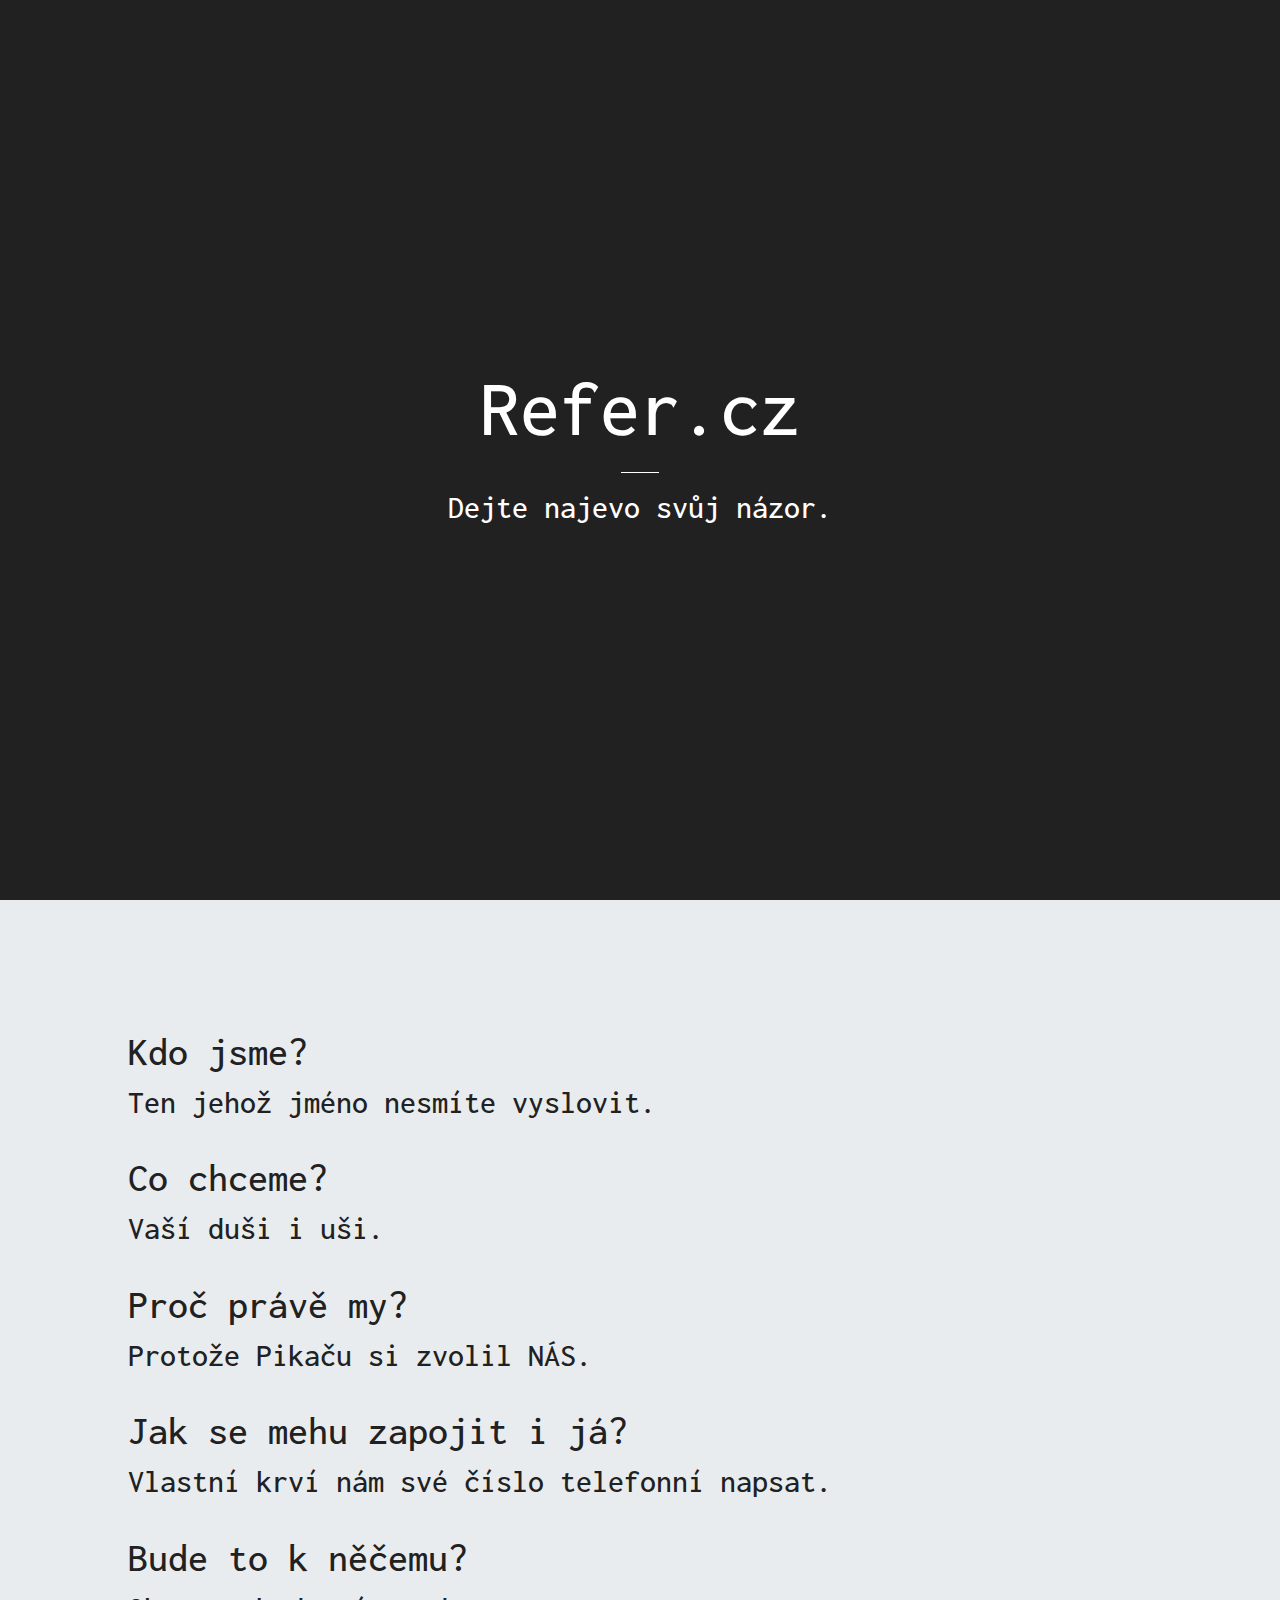
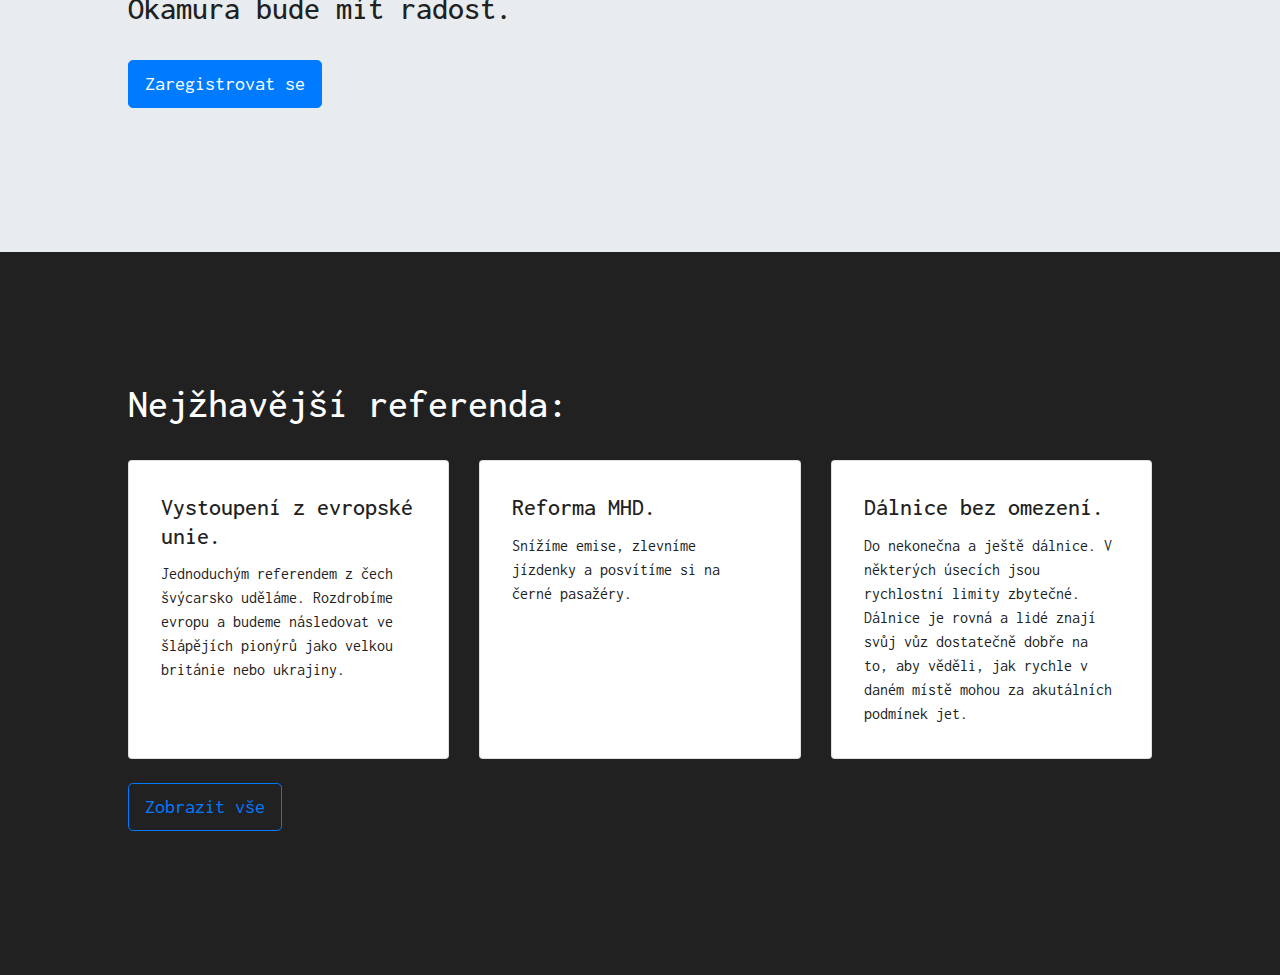
<file: index.html>
<html>
  <head>
    <meta charset="utf-8" />
    <link rel="stylesheet" href="css/bootstrap.css" />
    <link rel="stylesheet" href="css/custom.css" />
    <link href="https://maxcdn.bootstrapcdn.com/font-awesome/4.7.0/css/font-awesome.min.css" rel="stylesheet" integrity="sha384-wvfXpqpZZVQGK6TAh5PVlGOfQNHSoD2xbE+QkPxCAFlNEevoEH3Sl0sibVcOQVnN" crossorigin="anonymous">
  </head>
  <body>
    <section id="splash" class="splashscreen" style="padding-top: 40vh;">
      <h1 class="text-center" style="font-size: 500%;">Refer.cz</h1>
      <hr style="border-color: white; width: 3vw;" />
      <h2 class="text-center">Dejte najevo svůj názor.</h2>
    </section>
    <section id="about" class="jumbotron">
      <h1>Kdo jsme?</h1>
      <h2>Ten jehož jméno nesmíte vyslovit.</h2>
      <br />
      <h1>Co chceme?</h1>
      <h2>Vaší duši i uši.</h2>
      <br />
      <h1>Proč právě my?</h1>
      <h2>Protože Pikaču si zvolil NÁS.</h2>
      <br />
      <h1>Jak se mehu zapojit i já?</h1>
      <h2>Vlastní krví nám své číslo telefonní napsat.</h2>
      <br />
      <h1>Bude to k něčemu?</h1>
      <h2>Okamura bude mít radost.</h2>
      <br />
      <p><a class="btn btn-primary btn-lg" href="#registrovat" role="button">Zaregistrovat se</a></p>
    </section>
    <section id="popular" class="jumbotron" style="background-color: var(--dark-gray);">
      <h1 style="color: var(--text-light);">Nejžhavější referenda:</h1>
      <br />
      <div class="card-deck">
        <div class="card">
          <a href="detail.html">
            <div class="card-block">
              <h4 class="card-title">Vystoupení z evropské unie.</h4>
              <p class="card-text">Jednoduchým referendem z čech švýcarsko uděláme. Rozdrobíme evropu a budeme následovat ve šlápějích pionýrů jako velkou británie nebo ukrajiny.</p>
            </div>
          </a>
      </div>
        <div class="card">
          <a href="detail.html">
            <div class="card-block">
              <h4 class="card-title">Reforma MHD.</h4>
              <p class="card-text">Snížíme emise, zlevníme jízdenky a posvítíme si na černé pasažéry.</p>            </div>
          </a>
        </div>
        <div class="card">
            <a href="detail.html">
              <div class="card-block">
                <h4 class="card-title">Dálnice bez omezení.</h4>
                <p class="card-text">Do nekonečna a ještě dálnice. V některých úsecích jsou rychlostní limity zbytečné. Dálnice je rovná a lidé znají svůj vůz dostatečně dobře na to, aby věděli, jak rychle v daném místě mohou za akutálních podmínek jet.</p>
              </div>
            </a>
        </div>
      </div>
      <br />
      <p><a class="btn btn-outline-primary btn-lg" href="#" role="button" style="margin: auto;">Zobrazit vše</a></p>
    </section>
  </body>
</html>
</file>
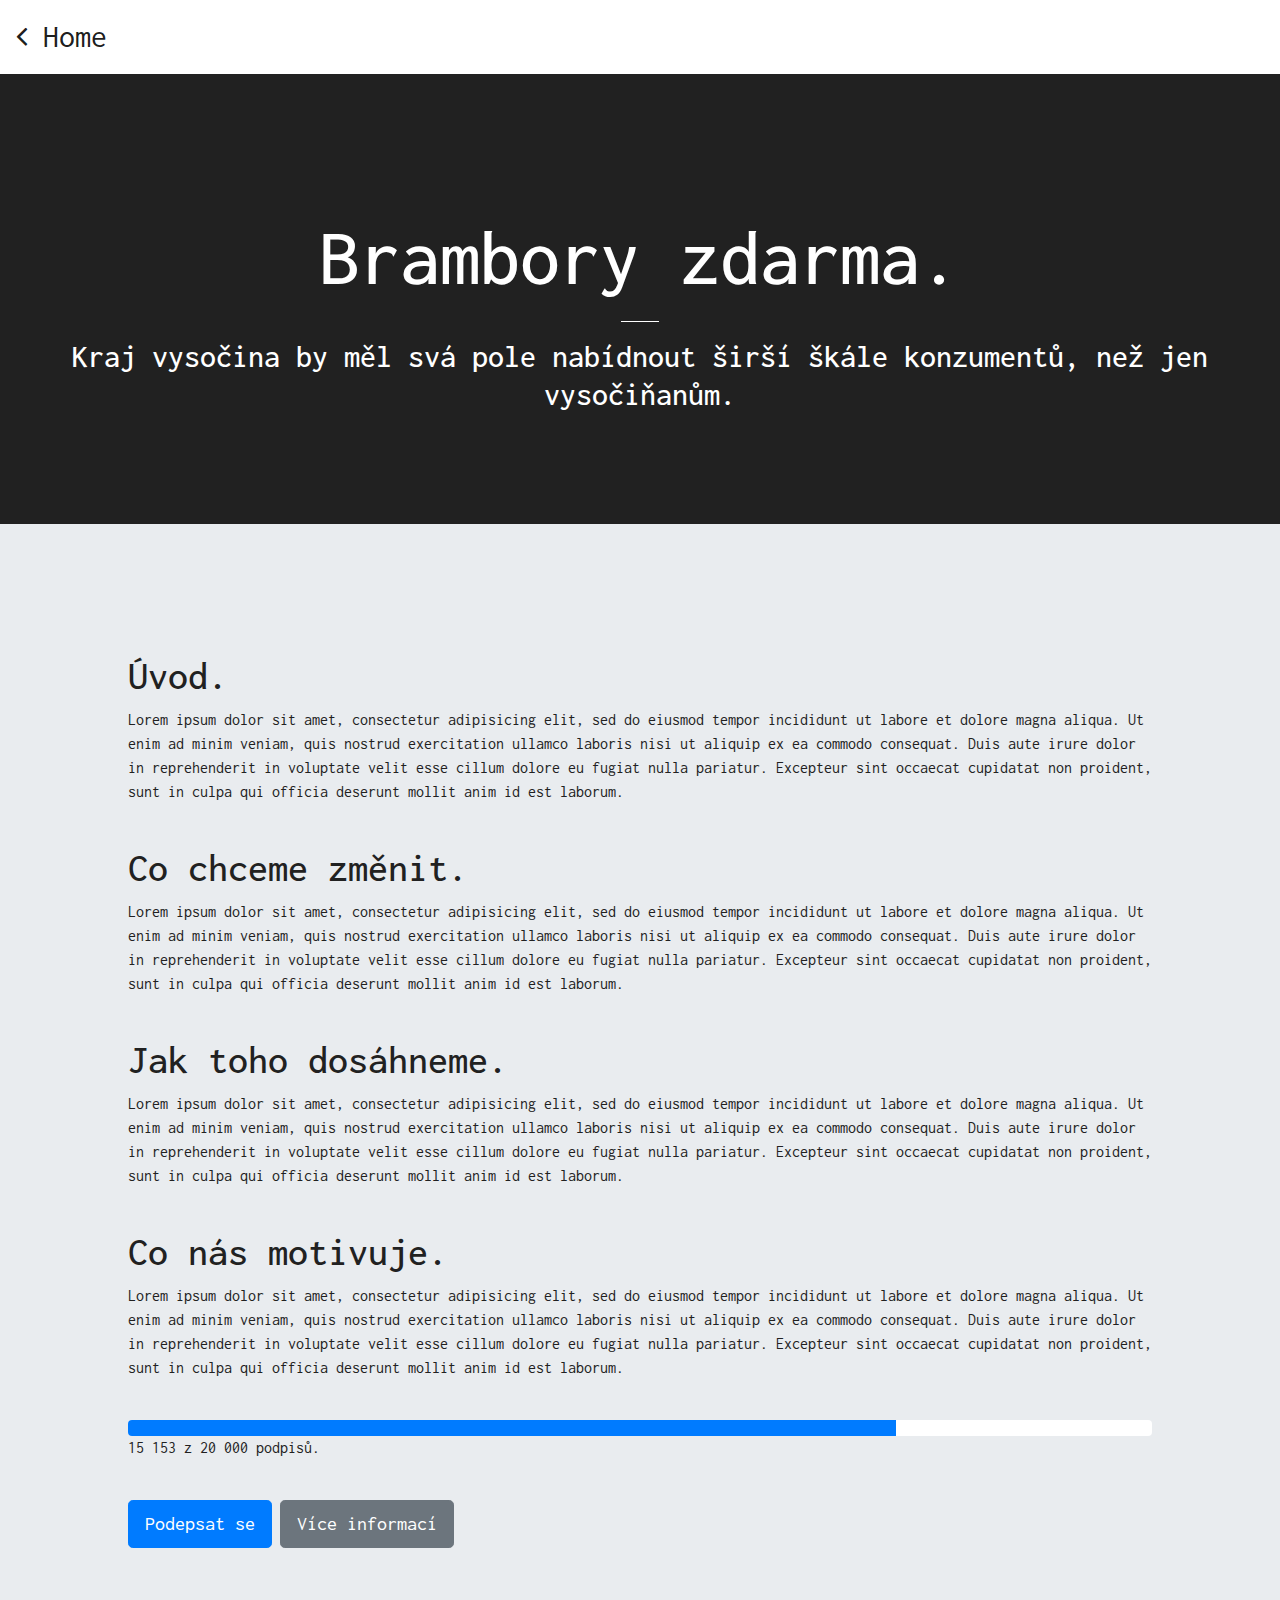
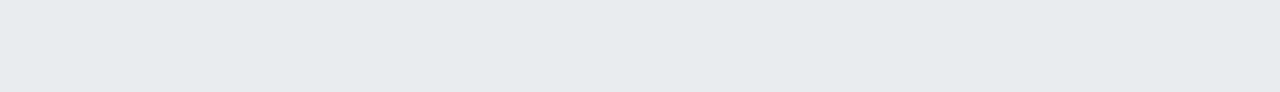
<file: detail.html>
<html>
  <head>
    <meta charset="utf-8" />
    <link rel="stylesheet" href="css/bootstrap.css" />
    <link rel="stylesheet" href="css/custom.css" />
    <link href="https://maxcdn.bootstrapcdn.com/font-awesome/4.7.0/css/font-awesome.min.css" rel="stylesheet" integrity="sha384-wvfXpqpZZVQGK6TAh5PVlGOfQNHSoD2xbE+QkPxCAFlNEevoEH3Sl0sibVcOQVnN" crossorigin="anonymous">
  </head>
  <body>
    <nav class="navbar navbar-light bg-faded">
      <a class="navbar-brand" href="index.html" style="font-size: 2em;"><i class="fa fa-angle-left"></i> Home</a>
    </nav>
    <section id="splash" class="splashscreen" style="padding-top: 15vh; height: 50vh;">
      <h1 class="text-center" style="font-size: 500%;">Brambory zdarma.</h1>
      <hr style="border-color: white; width: 3vw;" />
      <h2 class="text-center">Kraj vysočina by měl svá pole nabídnout širší škále konzumentů, než jen vysočiňanům.</h2>
    </section>
    <section id="about" class="jumbotron">
      <h1>Úvod.</h1>
      <p>Lorem ipsum dolor sit amet, consectetur adipisicing elit, sed do eiusmod tempor incididunt ut labore et dolore magna aliqua. Ut enim ad minim veniam, quis nostrud exercitation ullamco laboris nisi ut aliquip ex ea commodo consequat. Duis aute irure dolor in reprehenderit in voluptate velit esse cillum dolore eu fugiat nulla pariatur. Excepteur sint occaecat cupidatat non proident, sunt in culpa qui officia deserunt mollit anim id est laborum.</p>
      <br />
      <h1>Co chceme změnit.</h1>
      <p>Lorem ipsum dolor sit amet, consectetur adipisicing elit, sed do eiusmod tempor incididunt ut labore et dolore magna aliqua. Ut enim ad minim veniam, quis nostrud exercitation ullamco laboris nisi ut aliquip ex ea commodo consequat. Duis aute irure dolor in reprehenderit in voluptate velit esse cillum dolore eu fugiat nulla pariatur. Excepteur sint occaecat cupidatat non proident, sunt in culpa qui officia deserunt mollit anim id est laborum.</p>
      <br />
      <h1>Jak toho dosáhneme.</h1>
      <p>Lorem ipsum dolor sit amet, consectetur adipisicing elit, sed do eiusmod tempor incididunt ut labore et dolore magna aliqua. Ut enim ad minim veniam, quis nostrud exercitation ullamco laboris nisi ut aliquip ex ea commodo consequat. Duis aute irure dolor in reprehenderit in voluptate velit esse cillum dolore eu fugiat nulla pariatur. Excepteur sint occaecat cupidatat non proident, sunt in culpa qui officia deserunt mollit anim id est laborum.</p>
      <br />
      <h1>Co nás motivuje.</h1>
      <p>Lorem ipsum dolor sit amet, consectetur adipisicing elit, sed do eiusmod tempor incididunt ut labore et dolore magna aliqua. Ut enim ad minim veniam, quis nostrud exercitation ullamco laboris nisi ut aliquip ex ea commodo consequat. Duis aute irure dolor in reprehenderit in voluptate velit esse cillum dolore eu fugiat nulla pariatur. Excepteur sint occaecat cupidatat non proident, sunt in culpa qui officia deserunt mollit anim id est laborum.</p>
      <br />
      <div class="progress">
        <div class="progress-bar w-75" role="progressbar" aria-valuenow="15000" aria-valuemin="0" aria-valuemax="20000"></div>
      </div>
      <p>15 153 z 20 000 podpisů.</p>
      <br />
      <p><a class="btn btn-primary btn-lg" href="#registrovat" role="button">Podepsat se</a> <a class="btn btn-secondary btn-lg" href="#registrovat" role="button">Více informací</a></p>
    </section>
    <!--<section id="popular" class="jumbotron" style="background-color: var(--dark-gray);">
      <h1 style="color: var(--text-light);">Nejžhavější referenda:</h1>
      <br />
      <div class="card-deck">
        <div class="card">
          <div class="card-block">
            <h4 class="card-title">Vystoupení z evropské unie.</h4>
            <p class="card-text">Jednoduchým referendem z čech švýcarsko uděláme. Rozdrobíme evropu a budeme následovat ve šlápějích pionýrů jako velkou británie nebo ukrajiny.</p>
            <br />
          </div>
          <div class="card-footer">
          <p><a class="btn btn-primary btn-lg" href="#" role="button">Dozvědět se více</a></p>
        </div>
      </div>
        <div class="card">
          <div class="card-block">
            <h4 class="card-title">Reforma MHD.</h4>
            <p class="card-text">Snížíme emise, zlevníme jízdenky a posvítíme si na černé pasažéry.</p>
            <br />
          </div>
          <div class="card-footer">
            <p><a class="btn btn-primary btn-lg" href="#" role="button">Dozvědět se více</a></p>
          </div>

        </div>
        <div class="card">
          <div class="card-block">
            <h4 class="card-title">Dálnice bez omezení.</h4>
            <p class="card-text">Do nekonečna a ještě dálnice. V některých úsecích jsou rychlostní limity zbytečné. Dálnice je rovná a lidé znají svůj vůz dostatečně dobře na to, aby věděli, jak rychle v daném místě mohou za akutálních podmínek jet.</p>
            <br />
          </div>
          <div class="card-footer">
            <p><a class="btn btn-primary btn-lg" href="#" role="button">Dozvědět se více</a></p>
          </div>
        </div>
      </div>
    </section>-->
  </body>
</html>
</file>
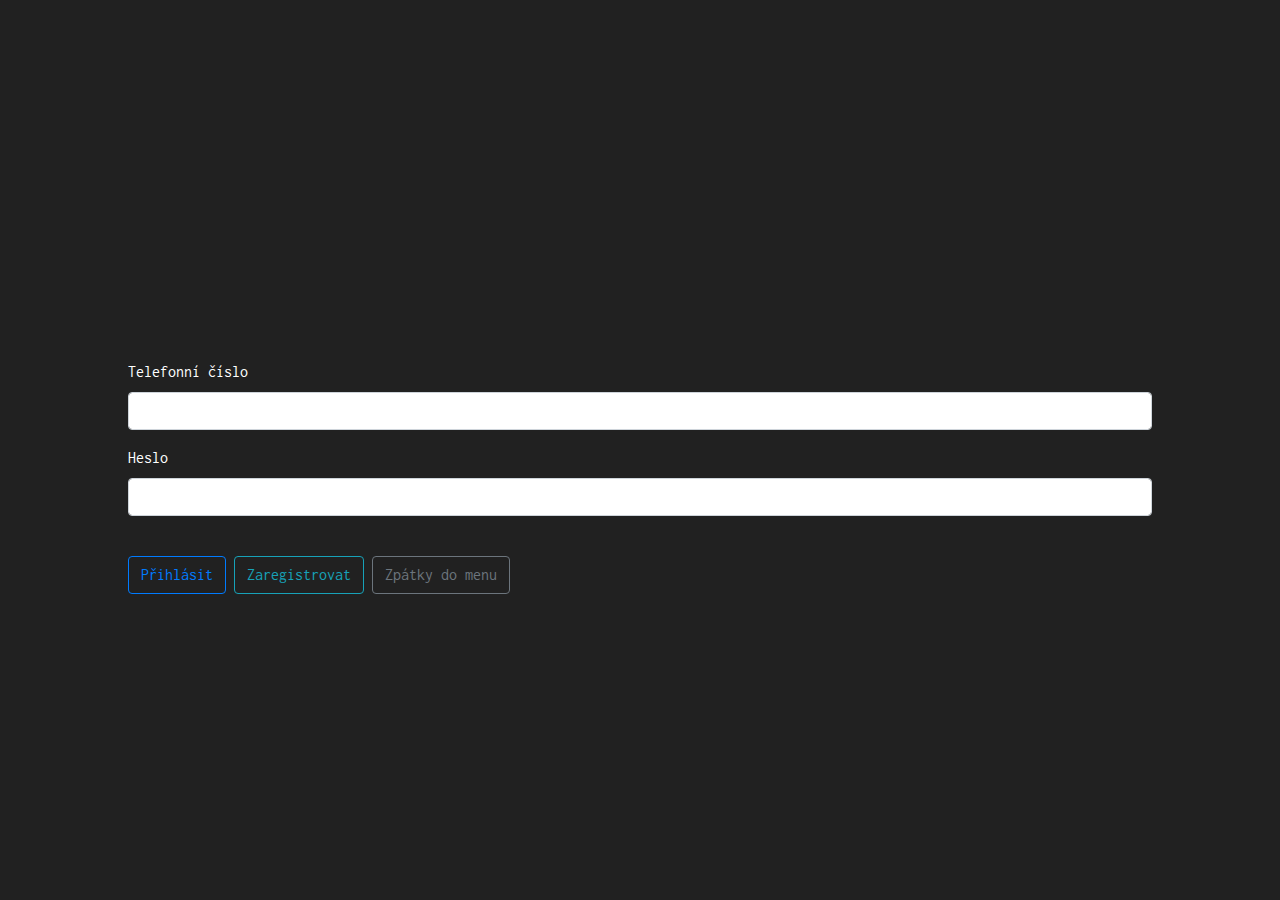
<file: login.html>
<!DOCTYPE html>
<html>
  <head>
    <meta charset="utf-8" />
    <link rel="stylesheet" href="css/bootstrap.css" />
    <link rel="stylesheet" href="css/custom.css" />
    <link href="https://maxcdn.bootstrapcdn.com/font-awesome/4.7.0/css/font-awesome.min.css" rel="stylesheet" integrity="sha384-wvfXpqpZZVQGK6TAh5PVlGOfQNHSoD2xbE+QkPxCAFlNEevoEH3Sl0sibVcOQVnN" crossorigin="anonymous">
  </head>
  <body>
    <section id="splash" class="splashscreen" style="padding-top: 40vh;">
      <div class="jumbotron" style="background: inherit; padding: 0 10%;">
        <form>
          <div class="form-group">
            <label for="phone">Telefonní číslo</label>
            <input type="tel" class="form-control" id="tel" name="tel">
          </div>
          <div class="form-group">
            <label for="password">Heslo</label>
            <input type="password" class="form-control" id="password">
          </div>
          <br />
          <button type="submit" class="btn btn-outline-primary">Přihlásit</button>
          <a href="register.html"><button type="submit" class="btn btn-outline-info">Zaregistrovat</button></a>
          <button class="btn btn-outline-secondary">Zpátky do menu</button>
        </form>
      </div>
    </section>
  </body>
</html>
</file>
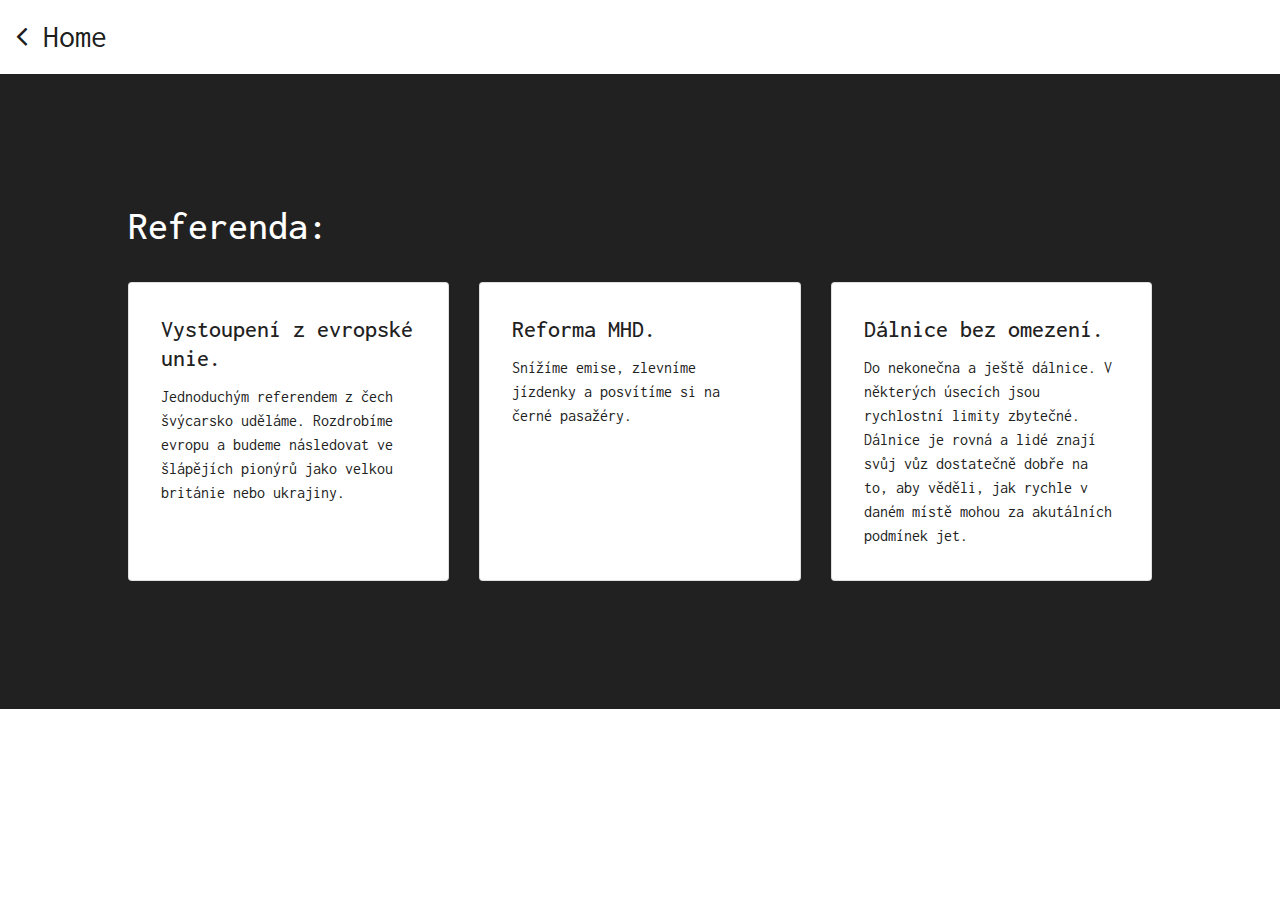
<file: referenda.html>
<html>
  <head>
    <link rel="stylesheet" href="css/bootstrap.css" />
    <link rel="stylesheet" href="css/custom.css" />
    <link href="https://maxcdn.bootstrapcdn.com/font-awesome/4.7.0/css/font-awesome.min.css" rel="stylesheet" integrity="sha384-wvfXpqpZZVQGK6TAh5PVlGOfQNHSoD2xbE+QkPxCAFlNEevoEH3Sl0sibVcOQVnN" crossorigin="anonymous">
  </head>
  <body>
    <nav class="navbar navbar-light bg-faded">
      <a class="navbar-brand" href="index.html" style="font-size: 2em;"><i class="fa fa-angle-left"></i> Home</a>
    </nav>
    <!--<section id="splash" class="splashscreen" style="padding-top: 15vh; height: 50vh;">
      <h1 class="text-center" style="font-size: 500%;">Brambory zdarma.</h1>
      <hr style="border-color: white; width: 3vw;" />
      <h2 class="text-center">Kraj vysočina by měl svá pole nabídnout širší škále konzumentů, než jen vysočiňanům.</h2>
    </section>
    <section id="about" class="jumbotron">
      <h1>Úvod.</h1>
      <p>Lorem ipsum dolor sit amet, consectetur adipisicing elit, sed do eiusmod tempor incididunt ut labore et dolore magna aliqua. Ut enim ad minim veniam, quis nostrud exercitation ullamco laboris nisi ut aliquip ex ea commodo consequat. Duis aute irure dolor in reprehenderit in voluptate velit esse cillum dolore eu fugiat nulla pariatur. Excepteur sint occaecat cupidatat non proident, sunt in culpa qui officia deserunt mollit anim id est laborum.</p>
      <br />
      <h1>Co chceme změnit.</h1>
      <p>Lorem ipsum dolor sit amet, consectetur adipisicing elit, sed do eiusmod tempor incididunt ut labore et dolore magna aliqua. Ut enim ad minim veniam, quis nostrud exercitation ullamco laboris nisi ut aliquip ex ea commodo consequat. Duis aute irure dolor in reprehenderit in voluptate velit esse cillum dolore eu fugiat nulla pariatur. Excepteur sint occaecat cupidatat non proident, sunt in culpa qui officia deserunt mollit anim id est laborum.</p>
      <br />
      <h1>Jak toho dosáhneme.</h1>
      <p>Lorem ipsum dolor sit amet, consectetur adipisicing elit, sed do eiusmod tempor incididunt ut labore et dolore magna aliqua. Ut enim ad minim veniam, quis nostrud exercitation ullamco laboris nisi ut aliquip ex ea commodo consequat. Duis aute irure dolor in reprehenderit in voluptate velit esse cillum dolore eu fugiat nulla pariatur. Excepteur sint occaecat cupidatat non proident, sunt in culpa qui officia deserunt mollit anim id est laborum.</p>
      <br />
      <h1>Co nás motivuje.</h1>
      <p>Lorem ipsum dolor sit amet, consectetur adipisicing elit, sed do eiusmod tempor incididunt ut labore et dolore magna aliqua. Ut enim ad minim veniam, quis nostrud exercitation ullamco laboris nisi ut aliquip ex ea commodo consequat. Duis aute irure dolor in reprehenderit in voluptate velit esse cillum dolore eu fugiat nulla pariatur. Excepteur sint occaecat cupidatat non proident, sunt in culpa qui officia deserunt mollit anim id est laborum.</p>
      <br />
      <div class="progress">
        <div class="progress-bar w-75" role="progressbar" aria-valuenow="15000" aria-valuemin="0" aria-valuemax="20000"></div>
      </div>
      <p>15 153 z 20 000 podpisů.</p>
      <br />
      <p><a class="btn btn-primary btn-lg" href="#registrovat" role="button">Podepsat se</a> <a class="btn btn-secondary btn-lg" href="#registrovat" role="button">Více informací</a></p>
    </section>-->
    <section id="popular" class="jumbotron" style="background-color: var(--dark-gray);">
      <h1 style="color: var(--text-light);">Referenda:</h1>
      <br />
      <div class="card-deck">
        <div class="card">
          <a href="detail.html">
            <div class="card-block">
              <h4 class="card-title">Vystoupení z evropské unie.</h4>
              <p class="card-text">Jednoduchým referendem z čech švýcarsko uděláme. Rozdrobíme evropu a budeme následovat ve šlápějích pionýrů jako velkou británie nebo ukrajiny.</p>
            </div>
          </a>
      </div>
        <div class="card">
          <a href="detail.html">
            <div class="card-block">
              <h4 class="card-title">Reforma MHD.</h4>
              <p class="card-text">Snížíme emise, zlevníme jízdenky a posvítíme si na černé pasažéry.</p>            </div>
          </a>
        </div>
        <div class="card">
            <a href="detail.html">
              <div class="card-block">
                <h4 class="card-title">Dálnice bez omezení.</h4>
                <p class="card-text">Do nekonečna a ještě dálnice. V některých úsecích jsou rychlostní limity zbytečné. Dálnice je rovná a lidé znají svůj vůz dostatečně dobře na to, aby věděli, jak rychle v daném místě mohou za akutálních podmínek jet.</p>
              </div>
            </a>
        </div>
      </div>
    </section>
  </body>
</html>
</file>
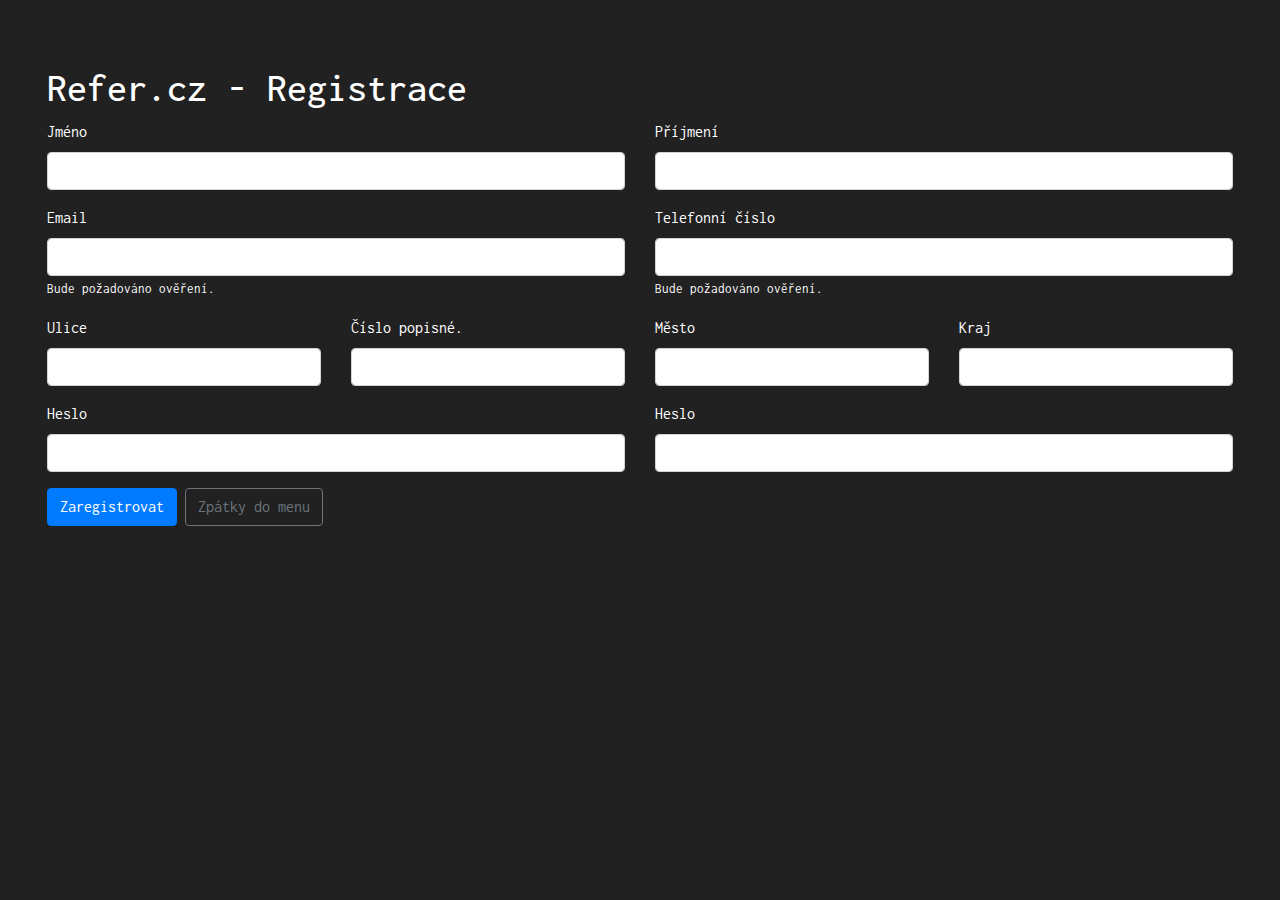
<file: register.html>
<!DOCTYPE html>
<html>
  <head>
    <meta charset="utf-8" />
    <link rel="stylesheet" href="css/bootstrap.css" />
    <link rel="stylesheet" href="css/custom.css" />
    <link href="https://maxcdn.bootstrapcdn.com/font-awesome/4.7.0/css/font-awesome.min.css" rel="stylesheet" integrity="sha384-wvfXpqpZZVQGK6TAh5PVlGOfQNHSoD2xbE+QkPxCAFlNEevoEH3Sl0sibVcOQVnN" crossorigin="anonymous">
  </head>
  <body>
    <section id="splash" class="splashscreen container-fluid">
      <div class="jumbotron" style="background: inherit;">
        <h1>Refer.cz - Registrace</h1>
        <form>
          <div class="row">
            <div class="form-group col-sm-6">
              <label for="name">Jméno</label>
              <input type="text" class="form-control" id="name" name="name">
            </div>
            <div class="form-group col-sm-6">
              <label for="surname">Příjmení</label>
              <input type="text" class="form-control" id="surname" name="surname">
            </div>
          </div>
          <div class="row">
            <div class="form-group col-sm-6">
              <label for="email">Email</label>
              <input type="email" class="form-control" id="email" name="email">
              <small>Bude požadováno ověření.</small>
            </div>
            <div class="form-group col-sm-6">
              <label for="phone">Telefonní číslo</label>
              <input type="tel" class="form-control" id="tel" name="tel">
              <small>Bude požadováno ověření.</small>
            </div>
          </div>
          <div class="row">
            <div class="form-group col-sm-3">
              <label for="ulice">Ulice</label>
              <input type="text" class="form-control" id="ulice" name="ulice">
            </div>
            <div class="form-group col-sm-3">
              <label for="cp">Číslo popisné.</label>
              <input type="text" class="form-control" id="cp" name="cp">
            </div>
            <div class="form-group col-sm-3">
              <label for="ulice">Město</label>
              <input type="text" class="form-control" id="mesto" name="mesto">
            </div>
            <div class="form-group col-sm-3">
              <label for="ulice">Kraj</label>
              <input type="text" class="form-control" id="kraj" name="kraj">
            </div>
          </div>
          <div class="row">
            <div class="form-group col-sm-6">
              <label for="password">Heslo</label>
              <input type="password" class="form-control" id="password">
            </div>
            <div class="form-group col-sm-6">
              <label for="password1">Heslo</label>
              <input type="password1" class="form-control" id="password1">
            </div>
          </div>
            <button type="submit" class="btn btn-primary">Zaregistrovat</button>
            <button class="btn btn-outline-secondary">Zpátky do menu</button>
        </form>
      </div>
    </section>
  </body>
</html>
</file>
<file: css/custom.css>
@import url('https://fonts.googleapis.com/css?family=Inconsolata');
body{
  font-family: 'Inconsolata','monospace';
  color: var(--dark-gray)
}

a{
  color: inherit;
  text: inherit;
}

a:hover{
  text-decoration: inherit;
  color: inherit;
}

:root{
  --dark-gray: #212121;
  --text-light: white;
}
.splashscreen{
  height: 100vh;
  background-color: var(--dark-gray);
  color: var(--text-light)
}

.card-block{
  padding: 10%;
}

.progress{
  background-color: white;
}

#about, #popular{
  margin: 0;
  padding: 10vw;
}

.jumbotron{
  border-radius: 0;
}
</file>
